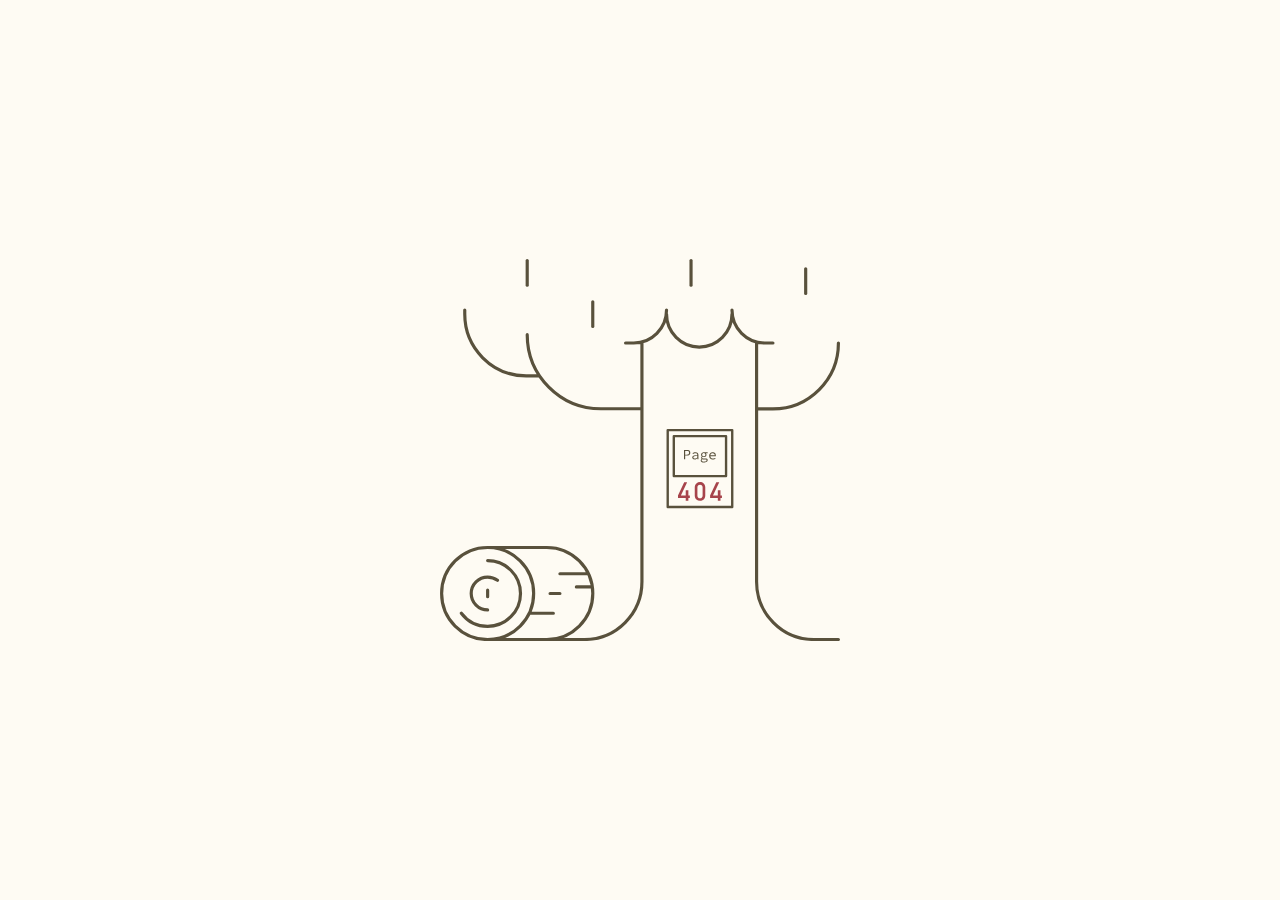
<file: index.html>
<!DOCTYPE html>
<html lang="id">
  <head>
    <meta charset="utf-8" />
    <meta name="viewport" content="width=device-width, initial-scale=1" />
    <meta name="theme-color" content="#FFF" />
    <meta name="description" content="Personal Portfolio Website - Created with React JS." />
    <title>Justikail - Personal Portfolio</title>
    <link rel="preconnect" href="https://fonts.googleapis.com" />
    <link rel="preconnect" href="https://fonts.gstatic.com" crossorigin />
    <link href="https://fonts.googleapis.com/css2?family=Playwrite+VN:wght@100..400&family=Rubik+Glitch+Pop&display=swap" rel="stylesheet" />
    <script type="module" crossorigin src="/assets/index-Dg-wDLzq.js"></script>
    <link rel="stylesheet" crossorigin href="/assets/index-2Bi0twTt.css">
  </head>
  <body>
    <noscript>You need to enable JavaScript to run this app.</noscript>
    <div id="root"></div>
  </body>
</html>
</file>
<file: assets/index-2Bi0twTt.css>
@import"https://fonts.googleapis.com/css2?family=Poppins:wght@400;500;600;700;800;900&display=swap";@import"https://unicons.iconscout.com/release/v4.0.8/css/line.css";:root{--toastify-color-light: #fff;--toastify-color-dark: #121212;--toastify-color-info: #3498db;--toastify-color-success: #07bc0c;--toastify-color-warning: #f1c40f;--toastify-color-error: #e74c3c;--toastify-color-transparent: rgba(255, 255, 255, .7);--toastify-icon-color-info: var(--toastify-color-info);--toastify-icon-color-success: var(--toastify-color-success);--toastify-icon-color-warning: var(--toastify-color-warning);--toastify-icon-color-error: var(--toastify-color-error);--toastify-toast-width: 320px;--toastify-toast-offset: 16px;--toastify-toast-top: max(var(--toastify-toast-offset), env(safe-area-inset-top));--toastify-toast-right: max(var(--toastify-toast-offset), env(safe-area-inset-right));--toastify-toast-left: max(var(--toastify-toast-offset), env(safe-area-inset-left));--toastify-toast-bottom: max(var(--toastify-toast-offset), env(safe-area-inset-bottom));--toastify-toast-background: #fff;--toastify-toast-min-height: 64px;--toastify-toast-max-height: 800px;--toastify-toast-bd-radius: 6px;--toastify-font-family: sans-serif;--toastify-z-index: 9999;--toastify-text-color-light: #757575;--toastify-text-color-dark: #fff;--toastify-text-color-info: #fff;--toastify-text-color-success: #fff;--toastify-text-color-warning: #fff;--toastify-text-color-error: #fff;--toastify-spinner-color: #616161;--toastify-spinner-color-empty-area: #e0e0e0;--toastify-color-progress-light: linear-gradient( to right, #4cd964, #5ac8fa, #007aff, #34aadc, #5856d6, #ff2d55 );--toastify-color-progress-dark: #bb86fc;--toastify-color-progress-info: var(--toastify-color-info);--toastify-color-progress-success: var(--toastify-color-success);--toastify-color-progress-warning: var(--toastify-color-warning);--toastify-color-progress-error: var(--toastify-color-error);--toastify-color-progress-bgo: .2}.Toastify__toast-container{z-index:var(--toastify-z-index);-webkit-transform:translate3d(0,0,var(--toastify-z-index));position:fixed;padding:4px;width:var(--toastify-toast-width);box-sizing:border-box;color:#fff}.Toastify__toast-container--top-left{top:var(--toastify-toast-top);left:var(--toastify-toast-left)}.Toastify__toast-container--top-center{top:var(--toastify-toast-top);left:50%;transform:translate(-50%)}.Toastify__toast-container--top-right{top:var(--toastify-toast-top);right:var(--toastify-toast-right)}.Toastify__toast-container--bottom-left{bottom:var(--toastify-toast-bottom);left:var(--toastify-toast-left)}.Toastify__toast-container--bottom-center{bottom:var(--toastify-toast-bottom);left:50%;transform:translate(-50%)}.Toastify__toast-container--bottom-right{bottom:var(--toastify-toast-bottom);right:var(--toastify-toast-right)}@media only screen and (max-width : 480px){.Toastify__toast-container{width:100vw;padding:0;left:env(safe-area-inset-left);margin:0}.Toastify__toast-container--top-left,.Toastify__toast-container--top-center,.Toastify__toast-container--top-right{top:env(safe-area-inset-top);transform:translate(0)}.Toastify__toast-container--bottom-left,.Toastify__toast-container--bottom-center,.Toastify__toast-container--bottom-right{bottom:env(safe-area-inset-bottom);transform:translate(0)}.Toastify__toast-container--rtl{right:env(safe-area-inset-right);left:initial}}.Toastify__toast{--y: 0;position:relative;-ms-touch-action:none;touch-action:none;min-height:var(--toastify-toast-min-height);box-sizing:border-box;margin-bottom:1rem;padding:8px;border-radius:var(--toastify-toast-bd-radius);box-shadow:0 4px 12px #0000001a;display:-ms-flexbox;display:flex;-ms-flex-pack:justify;justify-content:space-between;max-height:var(--toastify-toast-max-height);font-family:var(--toastify-font-family);cursor:default;direction:ltr;z-index:0;overflow:hidden}.Toastify__toast--stacked{position:absolute;width:100%;transform:translate3d(0,var(--y),0) scale(var(--s));transition:transform .3s}.Toastify__toast--stacked[data-collapsed] .Toastify__toast-body,.Toastify__toast--stacked[data-collapsed] .Toastify__close-button{transition:opacity .1s}.Toastify__toast--stacked[data-collapsed=false]{overflow:visible}.Toastify__toast--stacked[data-collapsed=true]:not(:last-child)>*{opacity:0}.Toastify__toast--stacked:after{content:"";position:absolute;left:0;right:0;height:calc(var(--g) * 1px);bottom:100%}.Toastify__toast--stacked[data-pos=top]{top:0}.Toastify__toast--stacked[data-pos=bot]{bottom:0}.Toastify__toast--stacked[data-pos=bot].Toastify__toast--stacked:before{transform-origin:top}.Toastify__toast--stacked[data-pos=top].Toastify__toast--stacked:before{transform-origin:bottom}.Toastify__toast--stacked:before{content:"";position:absolute;left:0;right:0;bottom:0;height:100%;transform:scaleY(3);z-index:-1}.Toastify__toast--rtl{direction:rtl}.Toastify__toast--close-on-click{cursor:pointer}.Toastify__toast-body{margin:auto 0;-ms-flex:1 1 auto;flex:1 1 auto;padding:6px;display:-ms-flexbox;display:flex;-ms-flex-align:center;align-items:center}.Toastify__toast-body>div:last-child{word-break:break-word;-ms-flex:1;flex:1}.Toastify__toast-icon{-webkit-margin-end:10px;margin-inline-end:10px;width:20px;-ms-flex-negative:0;flex-shrink:0;display:-ms-flexbox;display:flex}.Toastify--animate{animation-fill-mode:both;animation-duration:.5s}.Toastify--animate-icon{animation-fill-mode:both;animation-duration:.3s}@media only screen and (max-width : 480px){.Toastify__toast{margin-bottom:0;border-radius:0}}.Toastify__toast-theme--dark{background:var(--toastify-color-dark);color:var(--toastify-text-color-dark)}.Toastify__toast-theme--light,.Toastify__toast-theme--colored.Toastify__toast--default{background:var(--toastify-color-light);color:var(--toastify-text-color-light)}.Toastify__toast-theme--colored.Toastify__toast--info{color:var(--toastify-text-color-info);background:var(--toastify-color-info)}.Toastify__toast-theme--colored.Toastify__toast--success{color:var(--toastify-text-color-success);background:var(--toastify-color-success)}.Toastify__toast-theme--colored.Toastify__toast--warning{color:var(--toastify-text-color-warning);background:var(--toastify-color-warning)}.Toastify__toast-theme--colored.Toastify__toast--error{color:var(--toastify-text-color-error);background:var(--toastify-color-error)}.Toastify__progress-bar-theme--light{background:var(--toastify-color-progress-light)}.Toastify__progress-bar-theme--dark{background:var(--toastify-color-progress-dark)}.Toastify__progress-bar--info{background:var(--toastify-color-progress-info)}.Toastify__progress-bar--success{background:var(--toastify-color-progress-success)}.Toastify__progress-bar--warning{background:var(--toastify-color-progress-warning)}.Toastify__progress-bar--error{background:var(--toastify-color-progress-error)}.Toastify__progress-bar-theme--colored.Toastify__progress-bar--info,.Toastify__progress-bar-theme--colored.Toastify__progress-bar--success,.Toastify__progress-bar-theme--colored.Toastify__progress-bar--warning,.Toastify__progress-bar-theme--colored.Toastify__progress-bar--error{background:var(--toastify-color-transparent)}.Toastify__close-button{color:#fff;background:transparent;outline:none;border:none;padding:0;cursor:pointer;opacity:.7;transition:.3s ease;-ms-flex-item-align:start;align-self:flex-start;z-index:1}.Toastify__close-button--light{color:#000;opacity:.3}.Toastify__close-button>svg{fill:currentColor;height:16px;width:14px}.Toastify__close-button:hover,.Toastify__close-button:focus{opacity:1}@keyframes Toastify__trackProgress{0%{transform:scaleX(1)}to{transform:scaleX(0)}}.Toastify__progress-bar{position:absolute;bottom:0;left:0;width:100%;height:100%;z-index:var(--toastify-z-index);opacity:.7;transform-origin:left;border-bottom-left-radius:var(--toastify-toast-bd-radius)}.Toastify__progress-bar--animated{animation:Toastify__trackProgress linear 1 forwards}.Toastify__progress-bar--controlled{transition:transform .2s}.Toastify__progress-bar--rtl{right:0;left:initial;transform-origin:right;border-bottom-left-radius:initial;border-bottom-right-radius:var(--toastify-toast-bd-radius)}.Toastify__progress-bar--wrp{position:absolute;bottom:0;left:0;width:100%;height:5px;border-bottom-left-radius:var(--toastify-toast-bd-radius)}.Toastify__progress-bar--wrp[data-hidden=true]{opacity:0}.Toastify__progress-bar--bg{opacity:var(--toastify-color-progress-bgo);width:100%;height:100%}.Toastify__spinner{width:20px;height:20px;box-sizing:border-box;border:2px solid;border-radius:100%;border-color:var(--toastify-spinner-color-empty-area);border-right-color:var(--toastify-spinner-color);animation:Toastify__spin .65s linear infinite}@keyframes Toastify__bounceInRight{0%,60%,75%,90%,to{animation-timing-function:cubic-bezier(.215,.61,.355,1)}0%{opacity:0;transform:translate3d(3000px,0,0)}60%{opacity:1;transform:translate3d(-25px,0,0)}75%{transform:translate3d(10px,0,0)}90%{transform:translate3d(-5px,0,0)}to{transform:none}}@keyframes Toastify__bounceOutRight{20%{opacity:1;transform:translate3d(-20px,var(--y),0)}to{opacity:0;transform:translate3d(2000px,var(--y),0)}}@keyframes Toastify__bounceInLeft{0%,60%,75%,90%,to{animation-timing-function:cubic-bezier(.215,.61,.355,1)}0%{opacity:0;transform:translate3d(-3000px,0,0)}60%{opacity:1;transform:translate3d(25px,0,0)}75%{transform:translate3d(-10px,0,0)}90%{transform:translate3d(5px,0,0)}to{transform:none}}@keyframes Toastify__bounceOutLeft{20%{opacity:1;transform:translate3d(20px,var(--y),0)}to{opacity:0;transform:translate3d(-2000px,var(--y),0)}}@keyframes Toastify__bounceInUp{0%,60%,75%,90%,to{animation-timing-function:cubic-bezier(.215,.61,.355,1)}0%{opacity:0;transform:translate3d(0,3000px,0)}60%{opacity:1;transform:translate3d(0,-20px,0)}75%{transform:translate3d(0,10px,0)}90%{transform:translate3d(0,-5px,0)}to{transform:translateZ(0)}}@keyframes Toastify__bounceOutUp{20%{transform:translate3d(0,calc(var(--y) - 10px),0)}40%,45%{opacity:1;transform:translate3d(0,calc(var(--y) + 20px),0)}to{opacity:0;transform:translate3d(0,-2000px,0)}}@keyframes Toastify__bounceInDown{0%,60%,75%,90%,to{animation-timing-function:cubic-bezier(.215,.61,.355,1)}0%{opacity:0;transform:translate3d(0,-3000px,0)}60%{opacity:1;transform:translate3d(0,25px,0)}75%{transform:translate3d(0,-10px,0)}90%{transform:translate3d(0,5px,0)}to{transform:none}}@keyframes Toastify__bounceOutDown{20%{transform:translate3d(0,calc(var(--y) - 10px),0)}40%,45%{opacity:1;transform:translate3d(0,calc(var(--y) + 20px),0)}to{opacity:0;transform:translate3d(0,2000px,0)}}.Toastify__bounce-enter--top-left,.Toastify__bounce-enter--bottom-left{animation-name:Toastify__bounceInLeft}.Toastify__bounce-enter--top-right,.Toastify__bounce-enter--bottom-right{animation-name:Toastify__bounceInRight}.Toastify__bounce-enter--top-center{animation-name:Toastify__bounceInDown}.Toastify__bounce-enter--bottom-center{animation-name:Toastify__bounceInUp}.Toastify__bounce-exit--top-left,.Toastify__bounce-exit--bottom-left{animation-name:Toastify__bounceOutLeft}.Toastify__bounce-exit--top-right,.Toastify__bounce-exit--bottom-right{animation-name:Toastify__bounceOutRight}.Toastify__bounce-exit--top-center{animation-name:Toastify__bounceOutUp}.Toastify__bounce-exit--bottom-center{animation-name:Toastify__bounceOutDown}@keyframes Toastify__zoomIn{0%{opacity:0;transform:scale3d(.3,.3,.3)}50%{opacity:1}}@keyframes Toastify__zoomOut{0%{opacity:1}50%{opacity:0;transform:translate3d(0,var(--y),0) scale3d(.3,.3,.3)}to{opacity:0}}.Toastify__zoom-enter{animation-name:Toastify__zoomIn}.Toastify__zoom-exit{animation-name:Toastify__zoomOut}@keyframes Toastify__flipIn{0%{transform:perspective(400px) rotateX(90deg);animation-timing-function:ease-in;opacity:0}40%{transform:perspective(400px) rotateX(-20deg);animation-timing-function:ease-in}60%{transform:perspective(400px) rotateX(10deg);opacity:1}80%{transform:perspective(400px) rotateX(-5deg)}to{transform:perspective(400px)}}@keyframes Toastify__flipOut{0%{transform:translate3d(0,var(--y),0) perspective(400px)}30%{transform:translate3d(0,var(--y),0) perspective(400px) rotateX(-20deg);opacity:1}to{transform:translate3d(0,var(--y),0) perspective(400px) rotateX(90deg);opacity:0}}.Toastify__flip-enter{animation-name:Toastify__flipIn}.Toastify__flip-exit{animation-name:Toastify__flipOut}@keyframes Toastify__slideInRight{0%{transform:translate3d(110%,0,0);visibility:visible}to{transform:translate3d(0,var(--y),0)}}@keyframes Toastify__slideInLeft{0%{transform:translate3d(-110%,0,0);visibility:visible}to{transform:translate3d(0,var(--y),0)}}@keyframes Toastify__slideInUp{0%{transform:translate3d(0,110%,0);visibility:visible}to{transform:translate3d(0,var(--y),0)}}@keyframes Toastify__slideInDown{0%{transform:translate3d(0,-110%,0);visibility:visible}to{transform:translate3d(0,var(--y),0)}}@keyframes Toastify__slideOutRight{0%{transform:translate3d(0,var(--y),0)}to{visibility:hidden;transform:translate3d(110%,var(--y),0)}}@keyframes Toastify__slideOutLeft{0%{transform:translate3d(0,var(--y),0)}to{visibility:hidden;transform:translate3d(-110%,var(--y),0)}}@keyframes Toastify__slideOutDown{0%{transform:translate3d(0,var(--y),0)}to{visibility:hidden;transform:translate3d(0,500px,0)}}@keyframes Toastify__slideOutUp{0%{transform:translate3d(0,var(--y),0)}to{visibility:hidden;transform:translate3d(0,-500px,0)}}.Toastify__slide-enter--top-left,.Toastify__slide-enter--bottom-left{animation-name:Toastify__slideInLeft}.Toastify__slide-enter--top-right,.Toastify__slide-enter--bottom-right{animation-name:Toastify__slideInRight}.Toastify__slide-enter--top-center{animation-name:Toastify__slideInDown}.Toastify__slide-enter--bottom-center{animation-name:Toastify__slideInUp}.Toastify__slide-exit--top-left,.Toastify__slide-exit--bottom-left{animation-name:Toastify__slideOutLeft;animation-timing-function:ease-in;animation-duration:.3s}.Toastify__slide-exit--top-right,.Toastify__slide-exit--bottom-right{animation-name:Toastify__slideOutRight;animation-timing-function:ease-in;animation-duration:.3s}.Toastify__slide-exit--top-center{animation-name:Toastify__slideOutUp;animation-timing-function:ease-in;animation-duration:.3s}.Toastify__slide-exit--bottom-center{animation-name:Toastify__slideOutDown;animation-timing-function:ease-in;animation-duration:.3s}@keyframes Toastify__spin{0%{transform:rotate(0)}to{transform:rotate(360deg)}}:root{--body-color: rgb(250, 250, 250);--color-white: rgb(255, 255, 255);--text-color-second: rgb(68, 68, 68);--text-color-third: rgb(30, 159, 171);--first-color: rgb(110, 87, 224);--first-color-hover: rgb(40, 91, 212);--second-color: rgb(0, 201, 255);--third-color: rgb(192, 166, 49);--first-shadow-color: rgba(0, 0, 0, .1)}*{margin:0;padding:0;box-sizing:border-box;font-family:Poppins,sans-serif}html{scroll-behavior:smooth}::-webkit-scrollbar{width:10px;border-radius:25px}::-webkit-scrollbar-track{background:#f1f1f1}::-webkit-scrollbar-thumb{background:#ccc;border-radius:30px;cursor:pointer}::-webkit-scrollbar-thumb:hover{background:#bbb}.btn{font-weight:500;padding:12px 20px;background:#efefef;border:none;border-radius:10px;cursor:pointer;transition:.4s}.btn>i{margin-left:10px}.btn:hover{background:var(--second-color);color:var(--color-white)}i{font-size:16px}body{background:#fefbf3}.container{width:100%;position:relative;overflow:hidden}.container-notfound{min-height:100vh;display:-ms-flexbox;display:-webkit-flex;display:flex;-webkit-flex-direction:row;-ms-flex-direction:row;flex-direction:row;-webkit-flex-wrap:nowrap;-ms-flex-wrap:nowrap;flex-wrap:nowrap;-webkit-justify-content:center;-ms-flex-pack:center;justify-content:center;-webkit-align-content:center;-ms-flex-line-pack:center;align-content:center;-webkit-align-items:center;-ms-flex-align:center;align-items:center}.page404{width:400px;height:auto}#tree{stroke:#59513c}#wood-stump{stroke:#59513c;-webkit-animation:wood-stump 3s infinite ease-in-out;-moz-animation:wood-stump 3s infinite ease-in-out;-o-animation:wood-stump 3s infinite ease-in-out;animation:wood-stump 3s infinite ease-in-out}@-webkit-keyframes wood-stump{0%{-webkit-transform:translate(100px)}50%{-webkit-transform:translate(50px)}to{-webkit-transform:translate(100px)}}@-moz-keyframes wood-stump{0%{-moz-transform:translate(100px)}50%{-moz-transform:translate(50px)}to{-moz-transform:translate(100px)}}@-o-keyframes wood-stump{0%{-o-transform:translate(100px)}50%{-o-transform:translate(50px)}to{-o-transform:translate(100px)}}@keyframes wood-stump{0%{-webkit-transform:translate(100px);-moz-transform:translate(100px);-ms-transform:translate(100px);transform:translate(100px)}50%{-webkit-transform:translate(0px);-moz-transform:translate(0px);-ms-transform:translate(0px);transform:translate(0)}to{-webkit-transform:translate(100px);-moz-transform:translate(100px);-ms-transform:translate(100px);transform:translate(100px)}}#leaf{stroke:#59513c;-webkit-animation:leaf 7s infinite ease-in-out;-moz-animation:leaf 7s infinite ease-in-out;-o-animation:leaf 7s infinite ease-in-out;animation:leaf 7s infinite ease-in-out}@-webkit-keyframes leaf{0%{-webkit-transform:translate(0,70px)}50%{-webkit-transform:translate(0,50px)}to{-webkit-transform:translate(0,70px)}}@-moz-keyframes leaf{0%{-moz-transform:translate(0,70px)}50%{-moz-transform:translate(0,50px)}to{-moz-transform:translate(0,70px)}}@-o-keyframes leaf{0%{-o-transform:translate(0,70px)}50%{-o-transform:translate(0,50px)}to{-o-transform:translate(0,70px)}}@keyframes leaf{0%{-webkit-transform:translate(0,70px);-moz-transform:translate(0,70px);-ms-transform:translate(0,70px);transform:translateY(70px)}50%{-webkit-transform:translate(0px);-moz-transform:translate(0px);-ms-transform:translate(0px);transform:translate(0)}to{-webkit-transform:translate(0,70px);-moz-transform:translate(0,70px);-ms-transform:translate(0,70px);transform:translateY(70px)}}#border{stroke:#59513c}#Page{fill:#59513c}#notFound{fill:#a7444b}nav{position:fixed;display:flex;justify-content:space-between;width:100%;height:90px;line-height:90px;background-color:#fefbf3;padding-inline:9vw;transition:.3s;z-index:100}.nav-menu.responsive{left:0}.nav-menu{position:fixed;top:80px;left:-100%;flex-direction:column;justify-content:center;align-items:center;background:#ffffffb3;-webkit-backdrop-filter:blur(20px);backdrop-filter:blur(20px);width:100%;min-height:450px;height:90vh;transition:.3s}.nav_menu_list{display:flex;padding:2rem 0;justify-content:center;align-items:center;flex-direction:column}.nav-menu .nav_list{list-style:none;position:relative}.nav-link{text-decoration:none;color:var(--text-color-second);font-weight:500;padding-inline:15px;margin-inline:20px}.nav-menu-btn{display:flex;justify-content:center;align-items:center}.nav-menu-btn i{font-size:28px;cursor:pointer}.nav-menu-btn a{color:var(--text-color-second);text-decoration:none;margin-left:10px}.nav-menu-btn a:hover{text-decoration:underline}.active-link{position:relative;color:var(--first-color);transition:.3}.active-link:after{content:"";position:absolute;left:50%;bottom:-15px;transform:translate(-50%,-50%);width:5px;height:5px;background:var(--first-color);border-radius:50%}.btn-new{font-weight:500;padding:12px 20px;background:#efefef;border:none;border-radius:10px;cursor:pointer;transition:.4s;position:relative;text-decoration:none;color:#101010;font-size:13px}.btn-new>i{margin-left:10px}.btn-new:before{content:"";position:absolute;top:-5px;left:-5px;width:17px;height:17px;background:var(--first-color);border-radius:50%;animation:ping 1s cubic-bezier(0,0,.2,1) infinite}.btn-new:after{content:"";position:absolute;top:-5px;left:-5px;width:17px;height:17px;background:var(--first-color);border-radius:50%}.btn-new:hover{background:var(--second-color);color:var(--color-white)}@keyframes ping{75%,to{transform:scale(2);opacity:0}}.wrapper{padding-inline:10vw}.featured-box{position:relative;display:flex;height:100vh;min-height:700px}.featured-text{position:relative;display:flex;justify-content:center;align-content:center;min-height:80vh;flex-direction:column;width:50%;padding-left:20px}.featured-text-card span{position:relative;display:inline-block;background:var(--third-color);color:var(--color-white);padding:10px 30px;font-size:14px;border-radius:5px}.featured-text-card span:before{content:"";position:absolute;top:0;left:10px;width:0;height:0;border-top:5px solid black;border-bottom:20px solid transparent;border-right:0 solid transparent;border-left:10px solid black}.featured-text-card span:after{content:"";position:absolute;top:0;left:15px;width:0;height:0;border-top:5px solid black;border-bottom:20px solid transparent;border-right:10px solid black;border-left:0 solid transparent}.featured-name{font-size:50px;font-weight:600;color:var(--text-color-second);margin-block:20px}.typedText{text-transform:capitalize;color:var(--text-color-third)}.featured-text-info{font-size:15px;margin-bottom:30px;color:var(--text-color-second)}.featured-text-btn{display:flex;gap:20px}.btn-dumb{font-weight:500;padding:12px 20px;background:#efefef;border:none;border-radius:10px;cursor:pointer;transition:.4s;text-decoration:none;color:#101010}.btn-dumb>i{margin-right:10px}.btn-dumb:hover{background:var(--second-color);color:var(--color-white)}.featured-text-btn>.blue-btn{background:var(--first-color);color:var(--color-white)}.featured-text-btn>.blue-btn:hover{background:var(--first-color-hover)}.social_icons{display:flex;margin-top:2rem;gap:30px}.icon{display:flex;justify-content:center;align-items:center;width:40px;height:40px;border-radius:50%;box-shadow:0 2px 5px #00000040;cursor:pointer}.icon a{color:#101010}.icon:nth-child(1) a:hover{color:#e4405f}.icon:nth-child(2) a:hover{color:#0a66c2}.icon:nth-child(3) a:hover{color:#ea4c89}.icon:nth-child(4) a:hover{color:#0d74e7}.icon a{transition:.3s}.icon a:hover{transform:scale(1.3)}.featured-image{display:flex;justify-content:right;align-content:center;min-height:80vh;width:50%}.image{margin:auto 0;width:400px;height:400px;border-radius:50%;overflow:hidden;color:var(--color-white);box-shadow:0 2px 5px #00000040;display:flex;justify-content:center;align-items:center}.image img{width:93%;height:93%;border-radius:90%;object-fit:cover}.section{padding-block:5em}.row{display:flex;justify-content:space-between;width:100%;gap:50px}.col{display:flex;width:50%}.top-header{text-align:center;margin-bottom:5em}.top-header h1{font-weight:600;color:var(--text-color-second);margin-bottom:10px}.top-header span{color:#999}h3{font-size:20px;font-weight:600;color:var(--text-color-second);margin-bottom:15px}.about-info{position:relative;display:flex;align-items:center;flex-direction:column;padding-block:30px 70px;padding-inline:20px;width:100%;background:var(--color-white);box-shadow:1px 8px 10px 2px var(--first-shadow-color);border-radius:20px}.about-info p{text-align:center;font-size:15px;color:#777}.skills-box{margin:10px}.skills-header{margin-bottom:30px}.skills-list{display:flex;flex-wrap:wrap;gap:5px}.skills-list span{font-size:14px;background:var(--first-color);color:var(--color-white);padding:2px 10px;border-radius:5px}.project-container{display:flex;width:100%;justify-content:space-between;gap:20px;flex-wrap:wrap;padding:0 0 5rem}.project-box{position:relative;display:flex;justify-content:center;align-items:center;flex-direction:column;width:30%;height:450px;background:var(--color-white);border-radius:20px;box-shadow:1px 8px 10px 2px var(--first-shadow-color);overflow:hidden}.project-image{display:flex;justify-content:center;align-items:center;height:250px;width:100%}.project-image img{height:100%;width:100%;padding:10px;object-fit:cover;border-radius:20px 20px 0 0}.project-detail{margin:8px 0;background-color:var(--first-color);height:200px;width:95%;display:flex;flex-direction:column;justify-content:start;align-items:start;border-radius:0 0 16px 16px;color:var(--color-white)}.project-detail h3{color:var(--color-white);margin:10px 10px 5px}.project-detail h3 a{text-decoration:none;color:var(--color-white)}.project-detail h3 a:hover{text-decoration:underline}.project-detail label{font-weight:300;font-size:small;margin:0 10px}.project-bottom{display:flex;width:100%;justify-content:space-between;position:absolute;font-size:xx-small;font-weight:300;bottom:15px}.project-bottom span:nth-child(1){padding-left:10px}.project-bottom span:nth-child(2){padding-right:25px}.load-more{text-align:center;text-decoration:none;color:#101010}.load-more a{background-color:#eee;padding:6px 10px;border-radius:5px;transition:.3s border ease-in-out;font-size:14px}.load-more a:hover{border:1px solid gray}footer{display:flex;justify-content:center;width:100%;padding-block:3rem}.login-container{position:absolute;top:50%;left:50%;transform:translate(-50%,-50%);width:300px;max-width:400px;margin:0 auto;padding:20px;background-color:#f9f9f9;border-radius:10px;box-shadow:0 0 10px #0000001a}.form-group{position:relative;margin-bottom:15px}.form-group i{position:absolute;right:10px;top:70%;transform:translateY(-50%);cursor:pointer}.label-login{display:block;margin-bottom:5px;font-size:14px}.label-login:after{content:"*";color:red}.input-login{width:100%;padding:8px;box-sizing:border-box;border:1px solid #ccc;border-radius:5px;border-color:#6e57e0;transition:border-color .3s ease;outline:none}.input-login:focus{border-color:#285bd4}.error{color:red;margin-block:10px;font-size:12px}.btn-login{width:100%;padding:10px;background-color:#285bd4;color:#fff;border:none;border-radius:5px;cursor:pointer;font-size:16px;transition:background-color .3s ease-in-out}.btn-login:hover{background-color:#6e57e0}.dashboard-container{background:linear-gradient(135deg,#101010,#434343);height:100%;padding:5px}.table-wrapper{overflow-x:auto}table{width:100%;border-collapse:collapse}th,td{padding:8px 12px;text-align:left;font-size:13px;border-bottom:1px solid #ddd}td{border-bottom:none!important}tr{border-bottom:1px solid #ddd}.modal{position:absolute;top:50%;left:50%;right:auto;bottom:auto;transform:translate(-50%,-50%);background:#fff;padding:20px;border-radius:4px;max-width:500px;width:100%}.overlay{position:fixed;top:0;left:0;right:0;bottom:0;background-color:#000000bf}.form-group{margin-bottom:15px}.modal form h2{font-size:18px;margin-bottom:5px;border-bottom:1px solid gray;padding-bottom:5px}.modal form h2:after{content:"*";color:red}.btn-submit{margin-right:10px;padding:5px 8px;outline:none;border:1px solid transparent;border-radius:4px;transition:.3s all ease-in-out;cursor:pointer}.btn-submit:hover{border:1px solid #101010}.modal-wrapper{display:flex;flex-direction:column;gap:8px}.modal-wrapper:nth-child(2){margin-top:8px;margin-bottom:8px}.modal-wrapper label{font-size:12px}.modal-wrapper input,.modal-wrapper textarea{padding:8px;border:1px solid #101010;outline:none;font-size:13px}textarea{resize:none}.modal-wrapper-radio{display:flex;font-size:12px;text-transform:lowercase;gap:10px}@media only screen and (max-width: 1024px){.featured-text{padding:0}.image,.image img{width:320px;height:320px}.dashboard-container{height:100vh}}@media only screen and (max-width: 900px){.nav-button{display:none}.nav-menu.responsive{left:0}.nav-menu{position:fixed;top:80px;left:-100%;flex-direction:column;justify-content:center;align-items:center;background:#ffffffb3;-webkit-backdrop-filter:blur(20px);backdrop-filter:blur(20px);width:100%;min-height:450px;height:90vh;transition:.3s}.nav_menu_list{flex-direction:column}.nav-menu-btn{display:flex;align-items:center;justify-content:center}.top-header:nth-child(1),.top-header:nth-child(2){padding:5rem 0 0}.featured-box{flex-direction:column;justify-content:center;height:100vh}.featured-text{width:100%;order:2;justify-content:center;align-content:flex-start;min-height:60vh}.social_icons{margin-top:2em}.featured-image{order:1;justify-content:center;min-height:150px;width:100%;margin:13rem 0 10rem}.image{margin:0 auto;width:250px;height:250px;border-radius:50%;overflow:hidden;color:var(--color-white);box-shadow:0 2px 5px #00000040;display:flex;justify-content:center;align-items:center}.image img{width:93%;height:93%;border-radius:90%;object-fit:cover}.row{display:flex;flex-direction:column;justify-content:center;gap:50px}.col{display:flex;justify-content:center;width:100%}.about-info,.contact-info{width:100%}.project-container{justify-content:center}.project-box{width:80%}.dashboard-container{height:100vh}}@media only screen and (max-width: 540px){.featured-name{font-size:40px}.project-box{width:100%}.form-inputs{flex-direction:column}.input-field{width:100%}th,td{font-size:12px;padding:6px 8px}.dashboard-container{height:100vh}}@media only screen and (max-width: 340px){.featured-text-card,.top-header h1{margin-top:150px}.col{flex-wrap:wrap;justify-content:flex-start}footer{padding:4rem 8%;height:auto}.dashboard-container{height:100%}}
</file>
